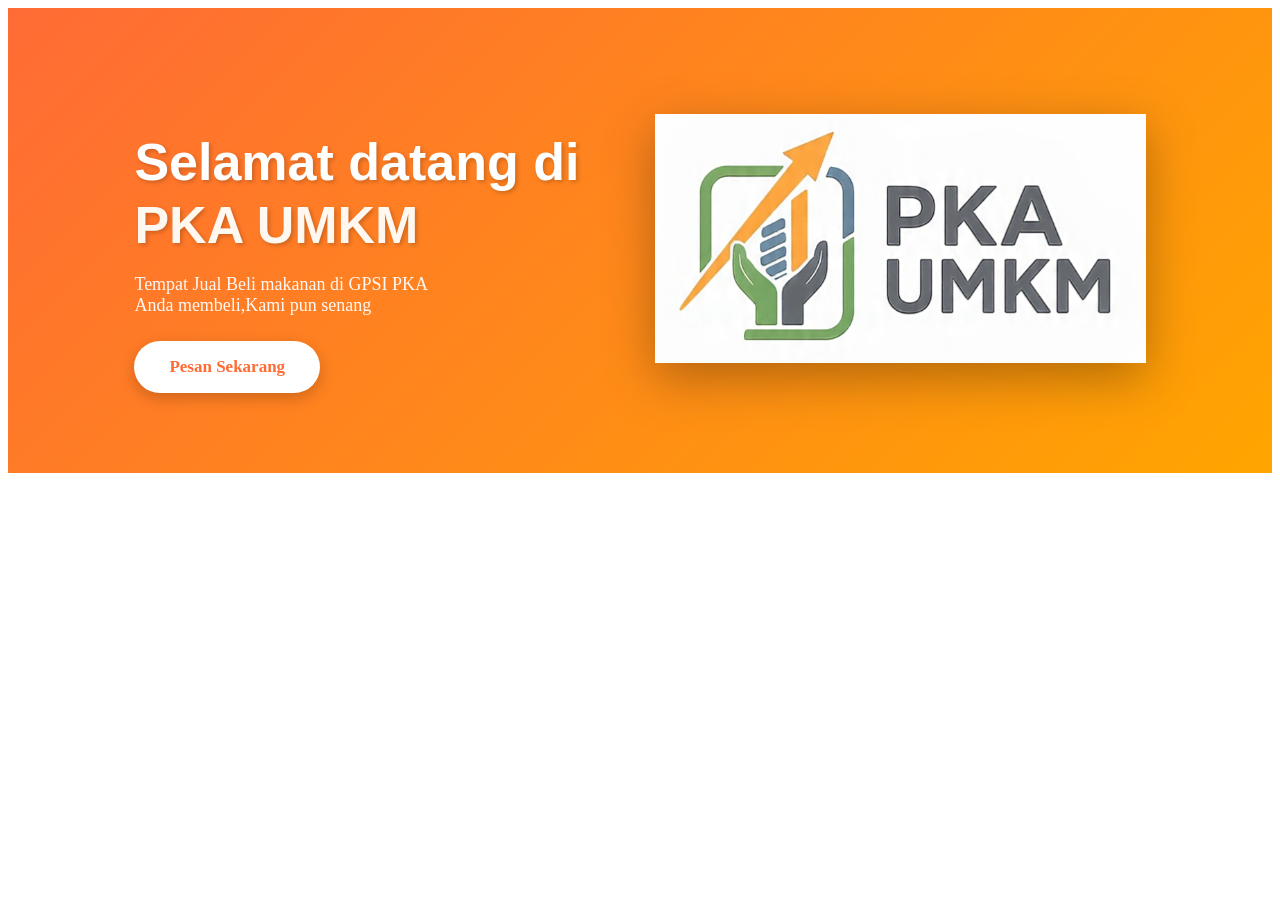
<file: index.html>
<!DOCTYPE html>
<html lang="en">
    <script>
  // Ganti password nya disini
  let passwordBenar = "sabda2026"; 

  let input = prompt("Masukkan Password untuk masuk ke link:");
  
  if (input !== passwordBenar) {
    alert("Password Salah! Akses ditolak.");
    // Biar gabisa masuk, kita kosongin halamannya
    document.body.innerHTML = "<h1 style='text-align:center; margin-top:100px;'>Akses Ditolak</h1>";
    // atau bisa alihkan: window.location.href = "https://google.com";
  }
</script>
<head>
    <meta charset="UTF-8">
    <meta name="viewport" content="width=device-width, initial-scale=1.0">
    <title>PKA UMKM</title>
    <style>
   .hero-banner {
    display: flex;
    align-items: center;
    justify-content: space-between;
    background: linear-gradient(135deg, #FF6B35 0%, #FFA500 100%); /* Full Orange */
    padding: 80px 10%; /* padding kiri kanan 10% biar ada napas */
    color: white;
    width: 100%; /* full layar */
    margin: 0; /* hapus margin auto */
    border-radius: 0; /* hapus lengkungan bawah */
    gap: 30px;
    box-sizing: border-box;
}

.hero-text {
    flex: 1;
}

.hero-text h1 {
    font-size: 52px;
    line-height: 1.2;
    margin-bottom: 15px;
    font-family: 'Poppins', sans-serif;
    text-shadow: 2px 2px 4px rgba(0,0,0,0.2); /* biar teks nongol */
}

.hero-text h1 span {
    color: #FFF8F0;
}

.hero-text p {
    font-size: 18px;
    margin-bottom: 25px;
    opacity: 0.95;
}

.btn-pesan {
    background: white;
    color: #FF6B35;
    padding: 16px 35px;
    border-radius: 50px;
    text-decoration: none;
    font-weight: bold;
    font-size: 17px;
    box-shadow: 0 5px 15px rgba(0,0,0,0.2);
    transition: 0.3s;
    display: inline-block;
}

.btn-pesan:hover {
    transform: scale(1.05);
    background: #FFF8F0;
}

.hero-image {
    flex: 1;
    text-align: center;
}

.hero-image img {
    width: 100%;
    max-width: 500px;
    filter: drop-shadow(0 15px 25px rgba(0,0,0,0.3));
}

/* RESPONSIF HP */
@media (max-width: 768px) {
    .hero-banner {
        flex-direction: column-reverse;
        text-align: center;
        padding: 50px 20px;
    }
    .hero-text h1 {
        font-size: 34px;
    }

}
    </style>
</head>
<header></header>
<section class="hero-banner">
    <div class="hero-text">
        <h1>Selamat datang di <br><span>PKA UMKM</span></h1>
        <p>Tempat Jual Beli makanan di GPSI PKA<br>Anda membeli,Kami pun senang</p>
        <a href="home.html" class="btn-pesan">Pesan Sekarang</a>
    </div>
    <div class="hero-image">
        <img src="logo.jpg" alt="Toples Kripik Singkong Sabda Cemilan">
    </div>
</section>
<body>
    
</body>
</html>
</file>
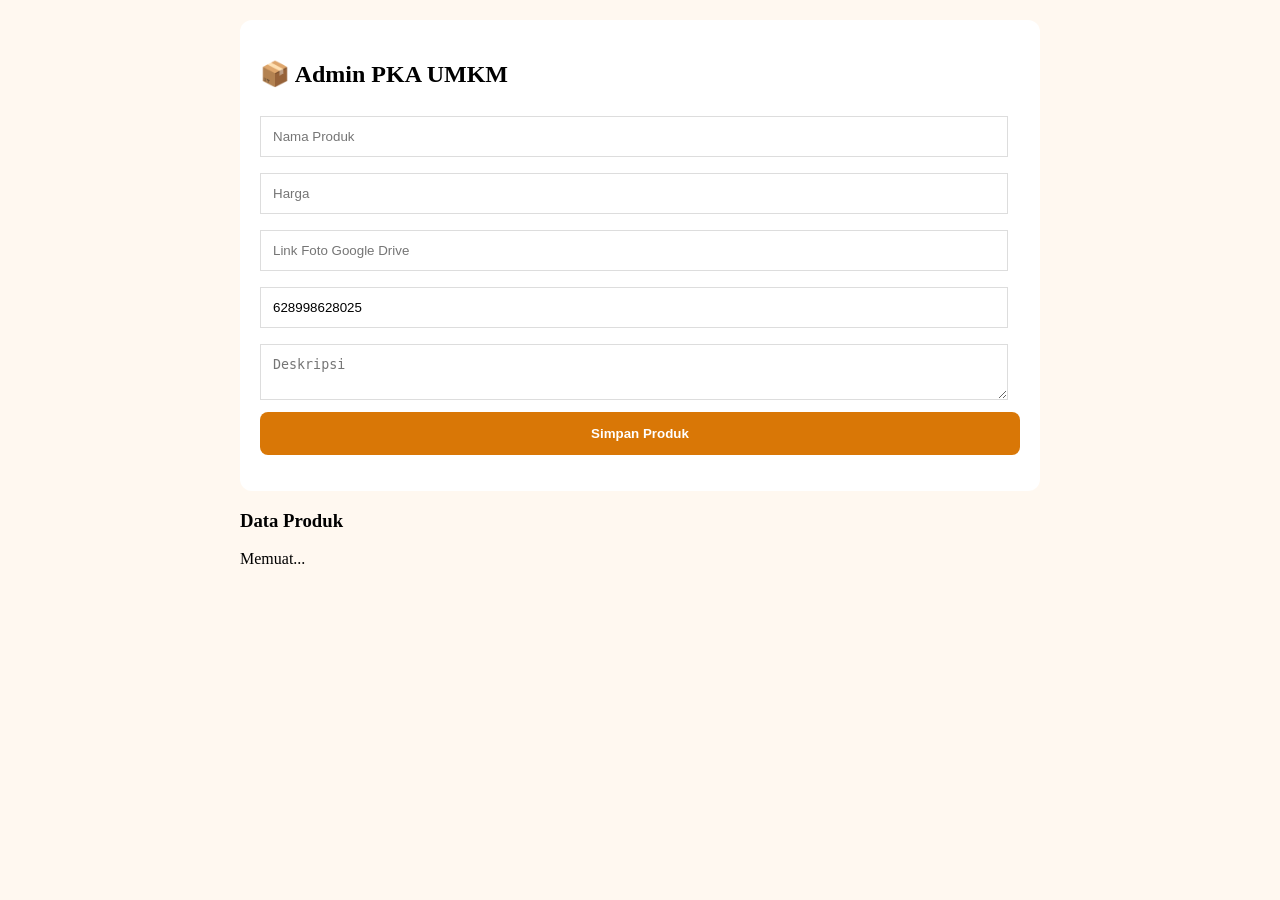
<file: admin.html>
<!DOCTYPE html>
<html lang="id">
<head><meta charset="UTF-8"><title>Admin PKA UMKM</title>
<style>body{font-family:Segoe UI;background:#fff8f0;padding:20px;max-width:800px;margin:auto}.card{background:white;padding:20px;border-radius:12px} input,textarea{width:95%;padding:12px;margin:8px 0;border:1px solid #ddd} button{background:#d97706;color:white;border:none;padding:14px;width:100%;border-radius:8px;font-weight:bold;cursor:pointer} table{width:100%;margin-top:20px} td,th{border:1px solid #ddd;padding:8px}</style>
</head>
<body>
<div class="card">
  <h2>📦 Admin PKA UMKM</h2>
  <form id="formProduk" method="POST">
    <input name="nama" placeholder="Nama Produk" required>
    <input name="harga" type="number" placeholder="Harga" required>
    <input name="foto" placeholder="Link Foto Google Drive" required>
    <input name="wa" value="628998628025">
    <textarea name="deskripsi" placeholder="Deskripsi"></textarea>
    <button type="submit">Simpan Produk</button>
  </form>
  <p id="status"></p>
</div>

<h3>Data Produk</h3>
<div id="tabel-produk">Memuat...</div>

<iframe name="hidden_iframe" style="display:none" onload="setTimeout(loadData,1000)"></iframe>

<script>
const SCRIPT_URL = "https://script.google.com/macros/s/AKfycbzmu_GRCGWjOCyDPMjZCP1VI41O9aON3etuiLSL9ITBs9hR-wQHeyExANrUlQ_pNzwP/exec"; // WAJIB GANTI
document.getElementById('formProduk').action = SCRIPT_URL;
document.getElementById('formProduk').target = "hidden_iframe";

document.getElementById('formProduk').onsubmit = function(){
  status.innerText = "Menyimpan...";
}

function loadData(){
  status.innerText = "✅ Berhasil disimpan!";
  formProduk.reset();
  const s = document.createElement('script');
  s.src = SCRIPT_URL + "?callback=renderTabel&t=" + new Date().getTime();
  document.body.appendChild(s);
}

function renderTabel(data){
  let html = "<table><tr><th>Foto</th><th>Nama</th><th>Harga</th><th>Aksi</th></tr>";
  data.forEach(p => {
    html += `<tr>
      <td><img src="${p.foto}" width="40"></td>
      <td>${p.nama}</td>
      <td>Rp ${Number(p.harga).toLocaleString('id-ID')}</td>
      <td><button style="background:red;color:white" onclick="hapus(${p.row})">Hapus</button></td>
    </tr>`;
  });
  html += "</table>";
  document.getElementById('tabel-produk').innerHTML = html;
}

function hapus(row){
  if(confirm("Yakin hapus?")){
    const s = document.createElement('script');
    s.src = SCRIPT_URL + "?hapus=" + row + "&callback=loadData";
    document.body.appendChild(s);
  }
}
loadData();
</script>
</body>
</html>
</file>
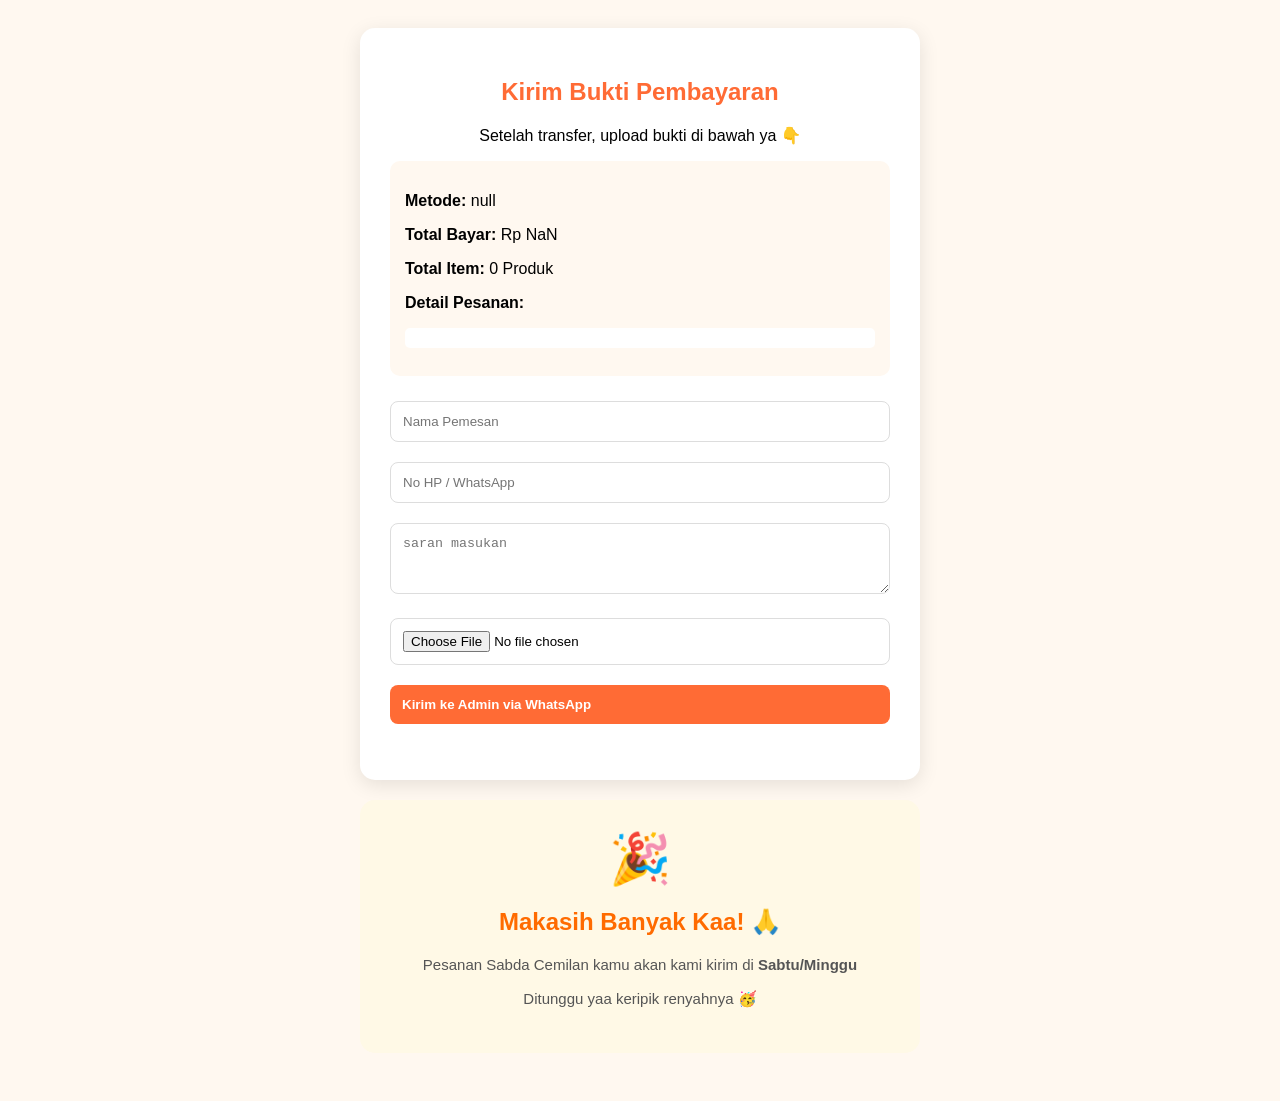
<file: bukti-pembayaran.html>
<!DOCTYPE html>
<html>
<head>
    <title>Bukti Bayar - Sabda Cemilan</title>
    <style>
        body { font-family: Poppins, sans-serif; background: #FFF8F0; padding: 20px; text-align: center; }
     .box { background: white; max-width: 500px; margin: auto; padding: 30px; border-radius: 15px; box-shadow: 0 5px 20px rgba(0,0,0,0.1); }
        h2 { color: #FF6B35; }
        input, button, textarea { width: 100%; padding: 12px; margin: 10px 0; border-radius: 8px; border: 1px solid #ddd; box-sizing: border-box; text-align: left; }
        button { background: #FF6B35; color: white; font-weight: bold; border: none; cursor: pointer; }
        button:hover { background: #e85a28; }
        #preview { max-width: 100%; margin-top: 10px; border-radius: 10px; display: none; }
     .info { background:#FFF8F0; padding:15px; border-radius:10px; margin-bottom:15px; text-align: left; }
     .info pre { background: white; padding: 10px; border-radius: 5px; font-size: 13px; white-space: pre-wrap; }
    </style>
</head>
<body>
    <div class="box">
        <h2>Kirim Bukti Pembayaran</h2>
        <p>Setelah transfer, upload bukti di bawah ya 👇</p>

        <div id="info-bayar" class="info"></div>

        <form id="buktiForm">
            <input type="text" id="nama" placeholder="Nama Pemesan" required>
            <input type="text" id="nohp" placeholder="No HP / WhatsApp" required>
            <textarea id="alamat" placeholder="saran masukan" rows="3" required></textarea>
            <input type="file" id="buktiBayar" accept="image/*" required>
            <img id="preview">
            <button type="submit">Kirim ke Admin via WhatsApp</button>
        </form>
        <p id="status"></p>
    </div>

<script>
const noAdmin = "628998628025"; // GANTI NO WA KAMU

// 1. Ambil data dari URL dan localStorage
const urlParams = new URLSearchParams(window.location.search);
const metode = urlParams.get('metode');
const total = urlParams.get('total');
const keranjang = JSON.parse(localStorage.getItem('pesananSabda')) || []; // AMBIL DARI SINI

// 2. Buat list pesanan + total qty
let listPesanan = '';
let totalQty = 0;
keranjang.forEach(item => {
    totalQty += item.jumlah;
    listPesanan += `- ${item.nama} x ${item.jumlah} = Rp ${(item.harga * item.jumlah).toLocaleString('id-ID')}\n`;
});

// 3. Tampilin di halaman
document.getElementById('info-bayar').innerHTML = `
    <p><b>Metode:</b> ${metode}</p>
    <p><b>Total Bayar:</b> Rp ${parseInt(total).toLocaleString('id-ID')}</p>
    <p><b>Total Item:</b> ${totalQty} Produk</p>
    <p><b>Detail Pesanan:</b></p>
    <pre>${listPesanan}</pre>
`;

// 4. Preview gambar
document.getElementById('buktiBayar').onchange = function(e){
    let reader = new FileReader();
    reader.onload = function(event){
        document.getElementById('preview').src = event.target.result;
        document.getElementById('preview').style.display = 'block';
    }
    reader.readAsDataURL(e.target.files[0]);
}

document.getElementById('buktiForm').onsubmit = async function(e) {
    e.preventDefault();
    document.getElementById('status').innerText = "Mengirim...";

    let nama = document.getElementById('nama').value;
    let nohp = document.getElementById('nohp').value;
    let alamat = document.getElementById('alamat').value;
    let file = document.getElementById('buktiBayar').files[0];

    // PESAN LENGKAP + LIST PESAN + JUMLAH
    let pesanWA = `🔔 *BUKTI BAYAR BARU* 🔔\n\n`;
    pesanWA += `*Data Pemesan*\n`;
    pesanWA += `Nama: ${nama}\n`;
    pesanWA += `No HP: ${nohp}\n`;
    pesanWA += `Alamat: ${alamat}\n\n`;
    pesanWA += `*Detail Pesanan*\n`;
    pesanWA += `Metode: ${metode}\n`;
    pesanWA += `Total Item: ${totalQty} Produk\n`;
    pesanWA += `Total Bayar: Rp ${parseInt(total).toLocaleString('id-ID')}\n\n`;
    pesanWA += `*Rincian:*\n${listPesanan}\n`;
    pesanWA += `Catatan: Pengiriman Sabtu/Minggu\n`;
    pesanWA += `Mohon segera diproses ya 🙏`;

    // KIRIM VIA FONNTE API - GAMBAR + PESAN
    let formData = new FormData();
    formData.append('target', noAdmin);
    formData.append('message', pesanWA);
    formData.append('file', file);

    try {
        let response = await fetch('https://api.fonnte.com/send', {
            method: 'POST',
            headers: { 'Authorization': 'ZqfkL2LdHfVoXa4K4cDN' }, // GANTI TOKEN KAMU
            body: formData
        });

        let result = await response.json();
        if(result.status) {
            document.getElementById('status').innerText = "✅ Bukti berhasil terkirim! Admin akan segera konfirmasi";
            localStorage.removeItem('pesananSabda'); // hapus data biar ga numpuk
            document.getElementById('buktiForm').reset();
            document.getElementById('preview').style.display = 'none';
        } else {
            document.getElementById('status').innerText = "❌ Gagal kirim: " + result.reason;
        }
    } catch(err) {
        document.getElementById('status').innerText = "❌ Error: " + err;
    }
}
</script>

<div style="text-align:center; padding:30px; background:#FFF9E6; border-radius:15px; margin:20px auto; max-width:500px;">
  <div style="font-size:50px;">🎉</div>
  <h2 style="color:#FF6B00;">Makasih Banyak Kaa! 🙏</h2>
  <p style="font-size:15px; color:#555;">
     Pesanan Sabda Cemilan kamu akan kami kirim di <b>Sabtu/Minggu</b> <br><br>
    Ditunggu yaa keripik renyahnya 🥳
  </p>
</div>
</body>
</html>
</file>
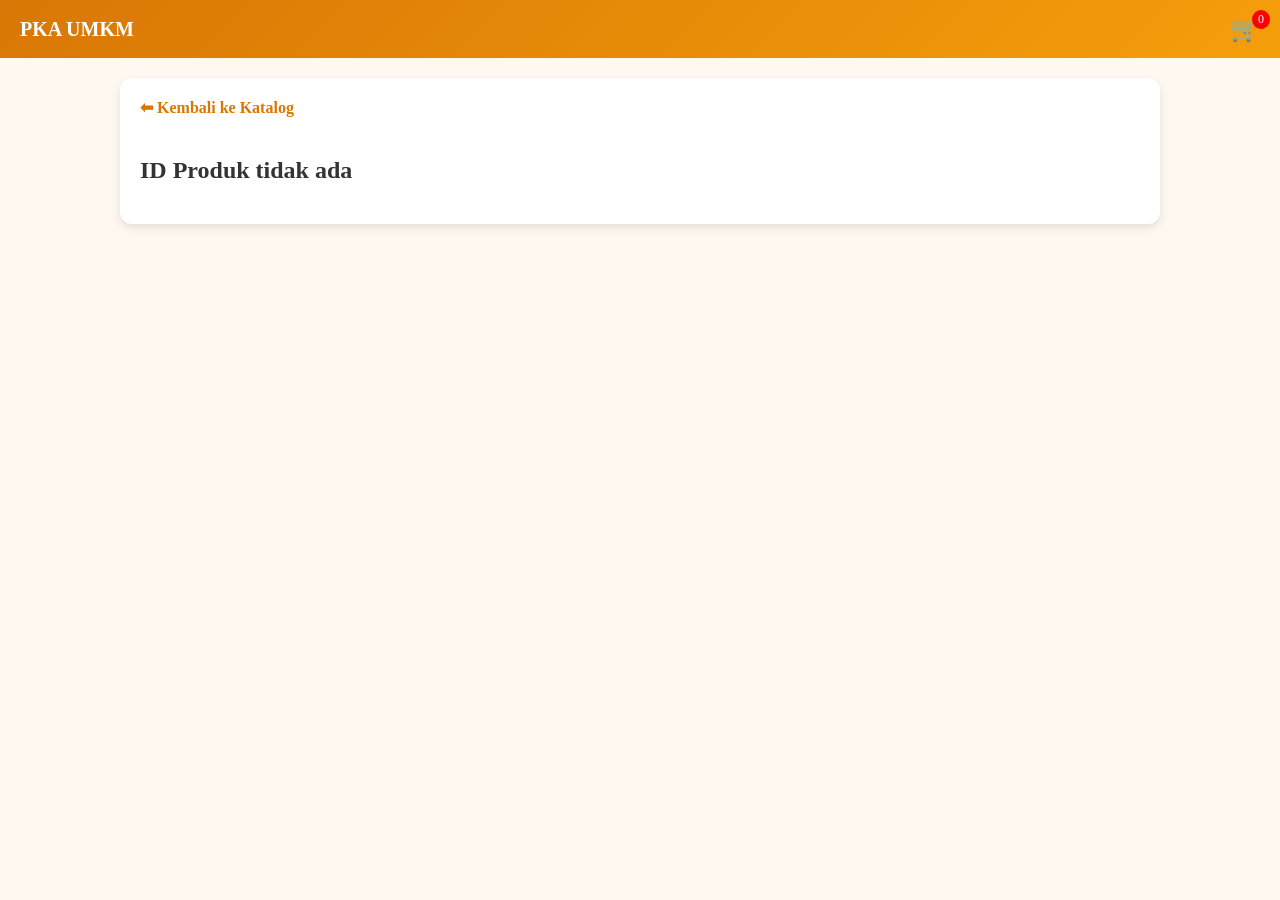
<file: detai-produk.html>
<!DOCTYPE html>
<html lang="id">
<head>
<meta charset="UTF-8">
<meta name="viewport" content="width=device-width, initial-scale=1.0">
<title>Detail Produk - PKA UMKM</title>
<style>
body{font-family:Segoe UI;background:#fff8f0;margin:0;padding:0;color:#333}
header{background:linear-gradient(135deg,#d97706,#f59e0b);color:white;padding:15px 20px;display:flex;justify-content:space-between;align-items:center}
header h1{margin:0;font-size:20px}
.keranjang-icon{position:relative;cursor:pointer;font-size:24px}
#jumlah-keranjang{background:red;border-radius:50%;padding:2px 6px;font-size:12px;position:absolute;top:-5px;right:-10px}
.container{max-width:1000px;margin:20px auto;padding:20px;background:white;border-radius:12px;box-shadow:0 4px 10px rgba(0,0,0,0.1)}
.btn-kembali{display:inline-block;margin-bottom:20px;color:#d97706;text-decoration:none;font-weight:bold}
.product-detail-grid{display:grid;grid-template-columns:1fr 1fr;gap:30px}
.product-image-gallery img{width:100%;border-radius:12px}
.product-title{font-size:28px;margin:0}
.current-price{font-size:24px;color:#d97706;font-weight:bold;margin:10px 0}
.btn-buy-now,.btn-wa-ask{display:block;width:100%;padding:14px;text-align:center;border:none;border-radius:8px;font-weight:bold;margin-top:10px;cursor:pointer;text-decoration:none}
.btn-buy-now{background:#d97706;color:white}
.btn-wa-ask{background:#25D366;color:white}
@media(max-width:768px){.product-detail-grid{grid-template-columns:1fr}}
.modal{display:none;position:fixed;z-index:1000;left:0;top:0;width:100%;height:100%;background:rgba(0,0,0,0.5)}
.modal-content{background:white;margin:10% auto;padding:20px;border-radius:12px;width:90%;max-width:500px}
.close{float:right;font-size:28px;cursor:pointer}
</style>
</head>
<body>
<header>
  <h1>PKA UMKM</h1>
  <div class="keranjang-icon" onclick="bukaKeranjang()">🛒 <span id="jumlah-keranjang">0</span></div>
</header>

<div class="container">
  <a href="home.html" class="btn-kembali">⬅ Kembali ke Katalog</a>
  <div id="detail-wrapper">Memuat detail produk...</div>
</div>

<div id="modal-keranjang" class="modal">
  <div class="modal-content">
    <span class="close" onclick="tutupKeranjang()">&times;</span>
    <h2 id="judul-modal">Keranjang</h2>
    <div id="isi-keranjang"></div>
    <h3 id="total-harga"></h3>
    <button id="btn-aksi"></button>
  </div>
</div>

<script src="script1.js"></script>
<script>
const SCRIPT_URL = "https://script.google.com/macros/s/AKfycbzmu_GRCGWjOCyDPMjZCP1VI41O9aON3etuiLSL9ITBs9hR-wQHeyExANrUlQ_pNzwP/exec";
let produkAktif = null;

function loadDetail(){
  const id = new URLSearchParams(window.location.search).get('id');
  if(!id) { document.getElementById('detail-wrapper').innerHTML="<h2>ID Produk tidak ada</h2>"; return; }
  const s = document.createElement('script');
  s.src = SCRIPT_URL + "?callback=renderDetail";
  document.body.appendChild(s);
}

function renderDetail(data){
  const id = new URLSearchParams(window.location.search).get('id');
  produkAktif = data.find(p => p.id == id);
  if(!produkAktif){ document.getElementById('detail-wrapper').innerHTML="<h2>Produk tidak ditemukan</h2>"; return; }

  document.title = produkAktif.nama + " - PKA UMKM";
  document.getElementById('detail-wrapper').innerHTML = `
  <div class="product-detail-grid">
    <div class="product-image-gallery">
      <img src="${produkAktif.foto}" onerror="this.src='https://via.placeholder.com/400'">
    </div>
    <div class="product-info">
      <h1 class="product-title">${produkAktif.nama}</h1>
      <div class="current-price">Rp ${Number(produkAktif.harga).toLocaleString('id-ID')}</div>
      <p style="line-height:1.7;margin:20px 0">${produkAktif.deskripsi}</p>
      <button class="btn-buy-now" onclick="tambahKeKeranjang(${produkAktif.id}, '${produkAktif.nama}', ${produkAktif.harga})">🛒 Tambah Keranjang</button>
      <a href="https://wa.me/${produkAktif.wa}?text=Halo%20saya%20mau%20tanya%20produk%20${produkAktif.nama}" target="_blank" class="btn-wa-ask">💬 Tanya via WhatsApp</a>
    </div>
  </div>`;
  updateKeranjangIcon();
}
loadDetail();
</script>
</body>
</html>
</file>
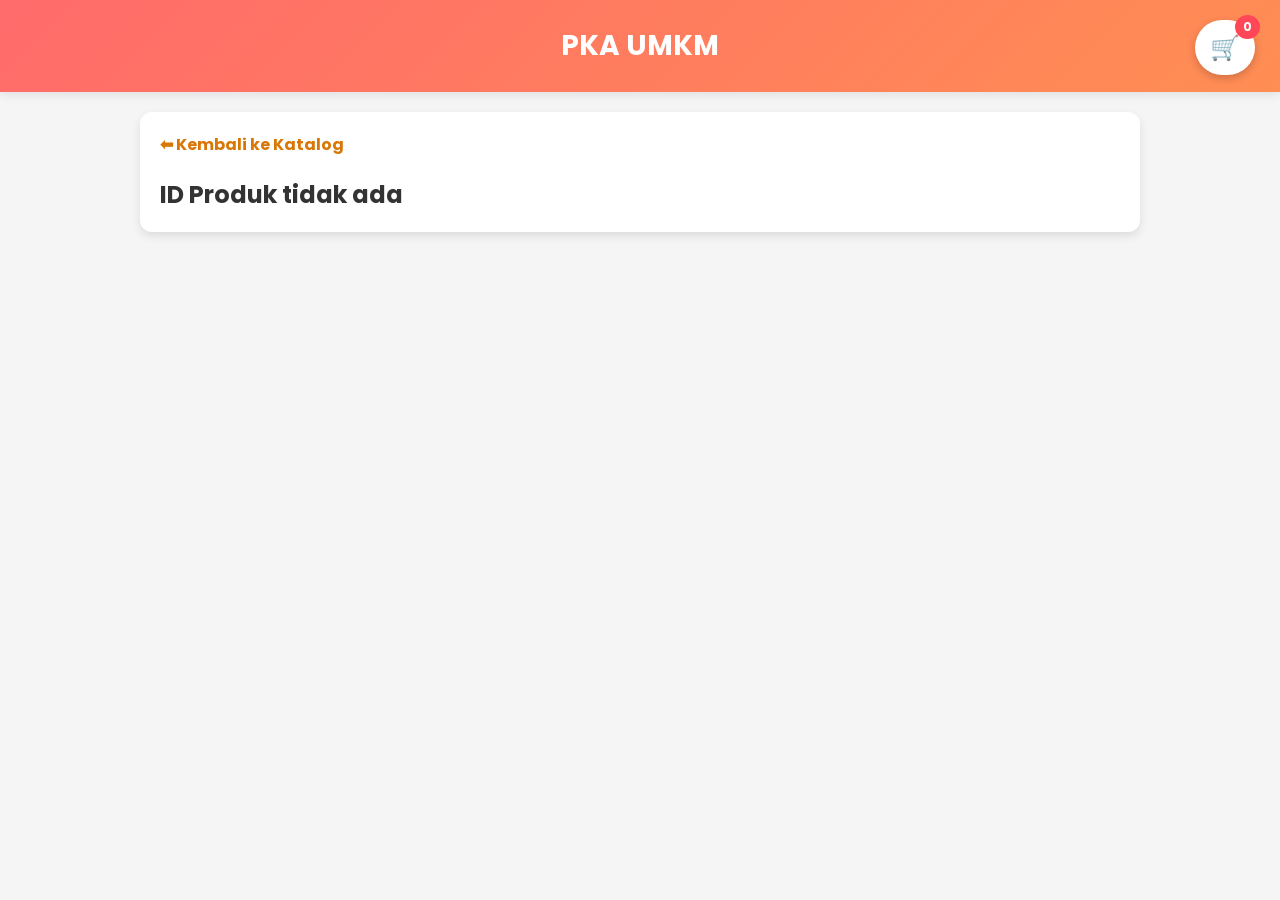
<file: detail-produk.html>
<!DOCTYPE html>
<html lang="id">
<head>
<meta charset="UTF-8">
<meta name="viewport" content="width=device-width, initial-scale=1.0">
<title>Detail Produk - PKA UMKM</title>
<link rel="stylesheet" href="style.css">
<style>
.container{max-width:1000px;margin:20px auto;padding:20px;background:white;border-radius:12px;box-shadow:0 4px 10px rgba(0,0,0,0.1)}
.btn-kembali{display:inline-block;margin-bottom:20px;color:#d97706;text-decoration:none;font-weight:bold}
.product-detail-grid{display:grid;grid-template-columns:1fr 1fr;gap:30px}
.product-image-gallery img{width:100%;border-radius:12px}
.product-title{font-size:28px;margin:0}
.current-price{font-size:24px;color:#ff6b6b;font-weight:bold;margin:10px 0}
@media(max-width:768px){.product-detail-grid{grid-template-columns:1fr}}
</style>
</head>
<body>
<header>
  <h1>PKA UMKM</h1>
  <div class="keranjang-icon" onclick="bukaKeranjang()">🛒 <span id="jumlah-keranjang">0</span></div>
</header>

<div class="container">
  <a href="home.html" class="btn-kembali">⬅ Kembali ke Katalog</a>
  <div id="detail-wrapper">Memuat detail produk...</div>
</div>

<div id="modal-keranjang" class="modal">
  <div class="modal-content">
    <span class="close" onclick="tutupKeranjang()">&times;</span>
    <h2 id="judul-modal">Keranjang</h2>
    <div id="isi-keranjang"></div>
    <h3 id="total-harga"></h3>
    <button id="btn-aksi"></button>
  </div>
</div>

<script>
const SCRIPT_URL = "https://script.google.com/macros/s/AKfycbzmu_GRCGWjOCyDPMjZCP1VI41O9aON3etuiLSL9ITBs9hR-wQHeyExANrUlQ_pNzwP/exec";
let keranjang = JSON.parse(localStorage.getItem('keranjangPKA')) || [];
let produkAktif = null;
let produkSementara = null;

// KODE KERANJANG SAMA PERSIS KAYAK DI HOME
function tambahKeKeranjang(id, nama, harga) {
    produkSementara = { id, nama, harga, jumlah: 1 };
    bukaModalProduk();
}
function bukaModalProduk() {
    document.getElementById('judul-modal').innerText = produkSementara.nama;
    document.getElementById('isi-keranjang').innerHTML = `<div class="item-keranjang"><div><b>${produkSementara.nama}</b><br>Rp ${produkSementara.harga.toLocaleString('id-ID')}</div><div><button class="qty-btn" onclick="kurangQtySementara()">-</button><span style="padding: 0 10px; font-weight: bold;">${produkSementara.jumlah}</span><button class="qty-btn" onclick="tambahQtySementara()">+</button></div></div>`;
    document.getElementById('total-harga').style.display = 'none';
    document.getElementById('btn-aksi').style.display = 'block';
    document.getElementById('btn-aksi').innerText = 'Tambah ke Keranjang';
    document.getElementById('btn-aksi').onclick = konfirmasiTambah;
    document.getElementById('modal-keranjang').style.display = 'flex';
}
function tambahQtySementara() { produkSementara.jumlah += 1; bukaModalProduk(); }
function kurangQtySementara() { if (produkSementara.jumlah > 1) { produkSementara.jumlah -= 1; bukaModalProduk(); } }
function konfirmasiTambah() { let item = keranjang.find(p => p.id === produkSementara.id); if (item) { item.jumlah += produkSementara.jumlah; } else { keranjang.push(produkSementara); } simpanKeranjang(); produkSementara = null; tutupKeranjang(); alert('✅ Produk ditambahkan ke keranjang!'); }
function simpanKeranjang(){ localStorage.setItem('keranjangPKA', JSON.stringify(keranjang)); updateKeranjangIcon(); }
function updateKeranjangIcon(){ document.getElementById('jumlah-keranjang').innerText = keranjang.reduce((a,b)=>a+b.jumlah,0); }
function bukaKeranjang() { if (keranjang.length === 0) { alert('Keranjang masih kosong!'); return; } document.getElementById('judul-modal').innerText = 'Keranjang Belanja'; document.getElementById('total-harga').style.display = 'block'; updateKeranjang(); document.getElementById('isi-keranjang').innerHTML += `<h3 style="margin-top:20px; text-align:center;">Pilih Metode Pembayaran</h3><div class="metode-bayar"><button onclick="bayar('DANA')">💙 Bayar DANA</button><button onclick="bayar('GOPAY')">💚 Bayar GoPay</button><button onclick="bayar('MANDIRI')">💛 Bayar Mandiri</button></div>`; document.getElementById('btn-aksi').style.display = 'none'; document.getElementById('modal-keranjang').style.display = 'flex'; }
function updateKeranjang() { let isi = document.getElementById('isi-keranjang'); let total = 0; isi.innerHTML = ''; keranjang.forEach((item, index) => { total += item.harga * item.jumlah; isi.innerHTML += `<div class="item-keranjang"><div><b>${item.nama}</b><br>Rp ${item.harga.toLocaleString('id-ID')} x ${item.jumlah}</div><div><button class="qty-btn" onclick="kurangQty(${index})">-</button><button class="qty-btn" onclick="tambahQty(${index})">+</button><button class="qty-btn hapus" onclick="hapusItem(${index})">Hapus</button></div></div>`; }); document.getElementById('total-harga').innerText = `Total: Rp ${total.toLocaleString('id-ID')}`; }
function tambahQty(i){keranjang[i].jumlah++; simpanKeranjang(); bukaKeranjang();}
function kurangQty(i){keranjang[i].jumlah>1?keranjang[i].jumlah--:keranjang.splice(i,1); simpanKeranjang(); bukaKeranjang();}
function hapusItem(i){keranjang.splice(i,1); simpanKeranjang(); bukaKeranjang();}
function tutupKeranjang(){document.getElementById('modal-keranjang').style.display='none';}
function bayar(metode) { let total = keranjang.reduce((sum, item) => sum + item.harga * item.jumlah, 0); let infoPembayaran = ""; if(metode === 'DANA'){ infoPembayaran = `Transfer ke DANA: 08998628025<br><img src="dana.jpg" style="width:200px; margin:auto; display:block;">`; } if(metode === 'GOPAY'){ infoPembayaran = `Transfer ke GoPay: 08998628025<br><img src="gopay.jpg" style="width:200px; margin:auto; display:block;">`; } if(metode === 'MANDIRI'){ infoPembayaran = `Transfer ke Mandiri: 1270011397252 a/n Sabda Gusti Nang Wardoyo`; } document.getElementById('judul-modal').innerText = `Bayar via ${metode}`; document.getElementById('isi-keranjang').innerHTML = `<div style="text-align:center;"><h2 style="color:#ff6b6b;">Rp ${total.toLocaleString('id-ID')}</h2><p>${infoPembayaran}</p></div>`; localStorage.setItem('pesananSabda', JSON.stringify(keranjang)); document.getElementById('btn-aksi').style.display = 'block'; document.getElementById('btn-aksi').innerText = 'Upload Bukti Pembayaran'; document.getElementById('btn-aksi').onclick = () => { window.location.href = `bukti-pembayaran.html?metode=${metode}&total=${total}`; }; document.getElementById('total-harga').style.display = 'none'; }
window.onclick = function(event) { let modal = document.getElementById('modal-keranjang'); if (event.target == modal) { modal.style.display = 'none'; } }

// LOAD DETAIL
function loadDetail(){
  const id = new URLSearchParams(window.location.search).get('id');
  if(!id) { document.getElementById('detail-wrapper').innerHTML="<h2>ID Produk tidak ada</h2>"; return; }
  const s = document.createElement('script');
  s.src = SCRIPT_URL + "?callback=renderDetail";
  document.body.appendChild(s);
}

function renderDetail(data){
  const id = new URLSearchParams(window.location.search).get('id');
  produkAktif = data.find(p => p.id == id);
  if(!produkAktif){ document.getElementById('detail-wrapper').innerHTML="<h2>Produk tidak ditemukan</h2>"; return; }

  document.title = produkAktif.nama + " - PKA UMKM";
  document.getElementById('detail-wrapper').innerHTML = `
  <div class="product-detail-grid">
    <div class="product-image-gallery"><img src="${produkAktif.foto}" onerror="this.src='https://via.placeholder.com/400'"></div>
    <div class="product-info">
      <h1 class="product-title">${produkAktif.nama}</h1>
      <div class="current-price">Rp ${Number(produkAktif.harga).toLocaleString('id-ID')}</div>
      <p style="line-height:1.7;margin:20px 0">${produkAktif.deskripsi}</p>
      <button class="btn-checkout" onclick="tambahKeKeranjang(${produkAktif.id}, '${produkAktif.nama}', ${produkAktif.harga})">🛒 Tambah Keranjang</button>
    </div>
  </div>`;
  updateKeranjangIcon();
}
loadDetail();
</script>
</body>
</html>
</file>
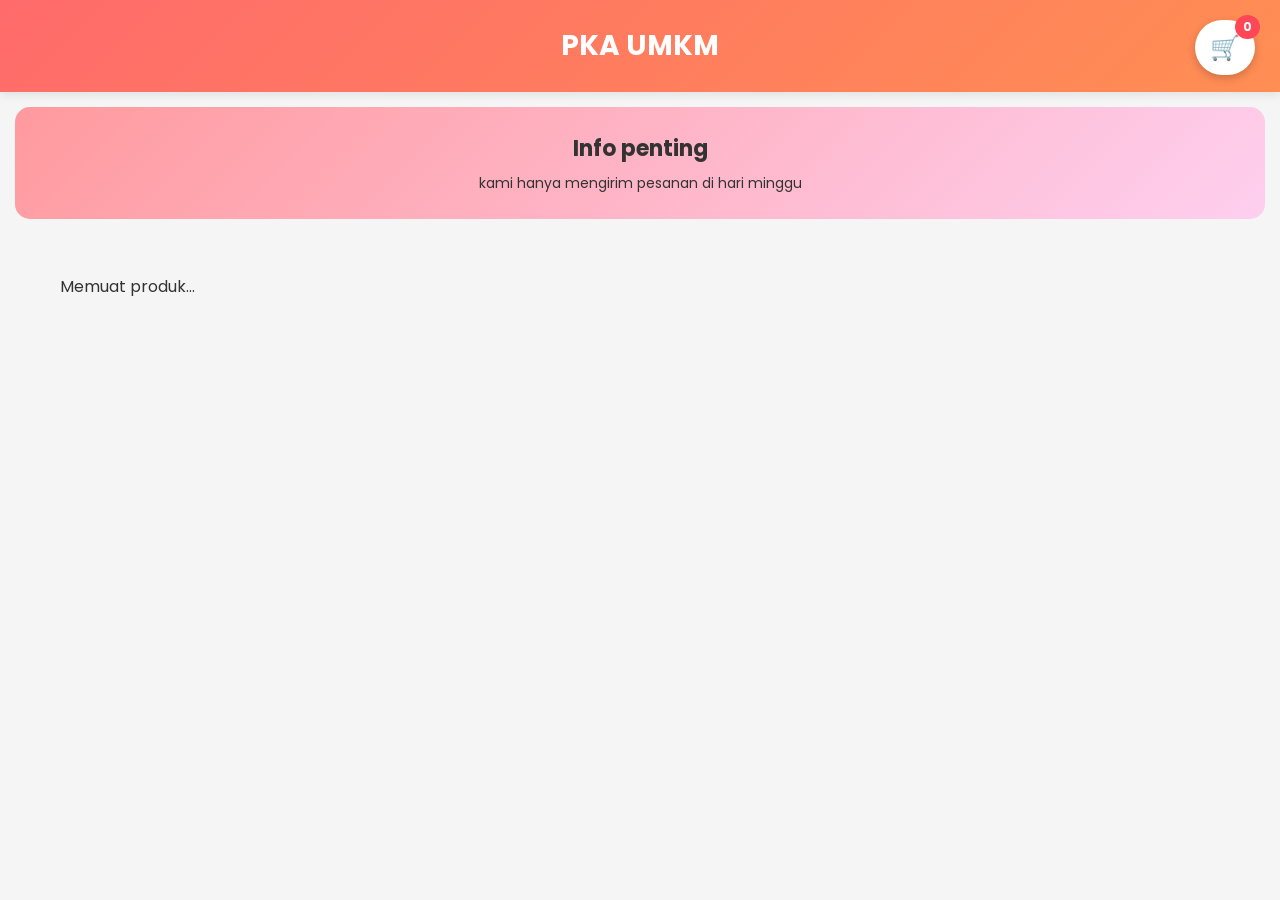
<file: home.html>
<!DOCTYPE html>
<html lang="id">
<head>
<meta charset="UTF-8">
<meta name="viewport" content="width=device-width, initial-scale=1.0">
<title>PKA UMKM</title>
<link rel="stylesheet" href="style.css">
</head>
<body>
<header>
    <h1>PKA UMKM</h1>
    <div class="keranjang-icon" onclick="bukaKeranjang()">🛒 <span id="jumlah-keranjang">0</span></div>
</header>

<section class="banner-salam">
    <h2>Info penting</h2>
    <p>kami hanya mengirim pesanan di hari minggu</p>
</section>

<main class="produk-container" id="produk-container">
    Memuat produk...
</main>

<!-- MODAL KERANJANG + PILIH JUMLAH -->
<div id="modal-keranjang" class="modal">
    <div class="modal-content">
        <span class="close" onclick="tutupKeranjang()">&times;</span>
        <h2 id="judul-modal">Keranjang Belanja</h2>
        <div id="isi-keranjang"></div>
        <h3 id="total-harga">Total: Rp 0</h3>
        <button id="btn-aksi"></button>
    </div>
</div>

<script>
const SCRIPT_URL = "https://script.google.com/macros/s/AKfycbzmu_GRCGWjOCyDPMjZCP1VI41O9aON3etuiLSL9ITBs9hR-wQHeyExANrUlQ_pNzwP/exec";
let daftarProduk = [];
let keranjang = JSON.parse(localStorage.getItem('keranjangPKA')) || [];
let produkSementara = null;

// LOAD PRODUK
function loadProduk(){
  const s = document.createElement('script');
  s.src = SCRIPT_URL + "?callback=renderProduk&t=" + new Date().getTime();
  document.body.appendChild(s);
}

function renderProduk(data){
  daftarProduk = data;
  const wrap = document.getElementById('produk-container');
  if(data.length === 0){ wrap.innerHTML = "Belum ada produk. Tambah di admin.html"; return; }

  wrap.innerHTML = data.map(p => `
    <div class="produk-card">
        <img src="${p.foto}" alt="${p.nama}" onclick="location.href='detail-produk.html?id=${p.id}'" style="cursor:pointer;">
        <h3 onclick="location.href='detail-produk.html?id=${p.id}'" style="cursor:pointer;">${p.nama}</h3>
        <p class="harga">Rp ${Number(p.harga).toLocaleString('id-ID')}</p>
        <div class="btn-card-group" style="display:flex; gap:8px;">
            <a href="detail-produk.html?id=${p.id}" style="flex:1; background:#f0f0f0; color:#333; text-decoration:none; padding:10px; border-radius:10px; font-weight:600; font-size:14px; text-align:center;">Detail</a>
            <button onclick="tambahKeKeranjang(${p.id}, '${p.nama}', ${p.harga})" style="flex:1;">Tambahkan keranjang</button>
        </div>
    </div>
  `).join('');
  updateKeranjangIcon();
}

// ===== SISTEM KERANJANG BARU SAMA KAYAK DETAIL =====
function tambahKeKeranjang(id, nama, harga) {
    produkSementara = { id, nama, harga, jumlah: 1 };
    bukaModalProduk();
}

function bukaModalProduk() {
    document.getElementById('judul-modal').innerText = produkSementara.nama;
    document.getElementById('isi-keranjang').innerHTML = `
        <div class="item-keranjang">
            <div><b>${produkSementara.nama}</b><br>Rp ${produkSementara.harga.toLocaleString('id-ID')}</div>
            <div>
                <button class="qty-btn" onclick="kurangQtySementara()">-</button>
                <span style="padding: 0 10px; font-weight: bold;">${produkSementara.jumlah}</span>
                <button class="qty-btn" onclick="tambahQtySementara()">+</button>
            </div>
        </div>
    `;
    document.getElementById('total-harga').style.display = 'none';
    document.getElementById('btn-aksi').style.display = 'block';
    document.getElementById('btn-aksi').innerText = 'Tambah ke Keranjang';
    document.getElementById('btn-aksi').onclick = konfirmasiTambah;
    document.getElementById('modal-keranjang').style.display = 'flex';
}

function tambahQtySementara() { produkSementara.jumlah += 1; bukaModalProduk(); }
function kurangQtySementara() { if (produkSementara.jumlah > 1) { produkSementara.jumlah -= 1; bukaModalProduk(); } }

function konfirmasiTambah() {
    let item = keranjang.find(p => p.id === produkSementara.id);
    if (item) { item.jumlah += produkSementara.jumlah; }
    else { keranjang.push(produkSementara); }
    simpanKeranjang();
    produkSementara = null;
    tutupKeranjang();
    alert('✅ Produk ditambahkan ke keranjang!');
}

function simpanKeranjang(){ localStorage.setItem('keranjangPKA', JSON.stringify(keranjang)); updateKeranjangIcon(); }
function updateKeranjangIcon(){ document.getElementById('jumlah-keranjang').innerText = keranjang.reduce((a,b)=>a+b.jumlah,0); }

function bukaKeranjang() {
    if (keranjang.length === 0) { alert('Keranjang masih kosong!'); return; }
    document.getElementById('judul-modal').innerText = 'Keranjang Belanja';
    document.getElementById('total-harga').style.display = 'block';
    updateKeranjang();
    document.getElementById('isi-keranjang').innerHTML += `
        <h3 style="margin-top:20px; text-align:center;">Pilih Metode Pembayaran</h3>
        <div class="metode-bayar">
            <button onclick="bayar('DANA')">💙 Bayar DANA</button>
            <button onclick="bayar('GOPAY')">💚 Bayar GoPay</button>
            <button onclick="bayar('MANDIRI')">💛 Bayar Mandiri</button>
        </div>
    `;
    document.getElementById('btn-aksi').style.display = 'none';
    document.getElementById('modal-keranjang').style.display = 'flex';
}

function updateKeranjang() {
    let isi = document.getElementById('isi-keranjang');
    let total = 0;
    isi.innerHTML = '';
    keranjang.forEach((item, index) => {
        total += item.harga * item.jumlah;
       isi.innerHTML += `
        <div class="item-keranjang">
            <div><b>${item.nama}</b><br>Rp ${item.harga.toLocaleString('id-ID')} x ${item.jumlah}</div>
            <div>
                <button class="qty-btn" onclick="kurangQty(${index})">-</button>
                <button class="qty-btn" onclick="tambahQty(${index})">+</button>
                <button class="qty-btn hapus" onclick="hapusItem(${index})">Hapus</button>
            </div>
        </div>`;
    });
    document.getElementById('total-harga').innerText = `Total: Rp ${total.toLocaleString('id-ID')}`;
}

function tambahQty(i){keranjang[i].jumlah++; simpanKeranjang(); bukaKeranjang();}
function kurangQty(i){keranjang[i].jumlah>1?keranjang[i].jumlah--:keranjang.splice(i,1); simpanKeranjang(); bukaKeranjang();}
function hapusItem(i){keranjang.splice(i,1); simpanKeranjang(); bukaKeranjang();}
function tutupKeranjang(){ document.getElementById('modal-keranjang').style.display = 'none'; }

function bayar(metode) {
    let total = keranjang.reduce((sum, item) => sum + item.harga * item.jumlah, 0);
    let infoPembayaran = "";
    if(metode === 'DANA'){ infoPembayaran = `Transfer ke DANA: 08998628025<br><img src="dana.jpg" style="width:200px; margin:auto; display:block;">`; }
    if(metode === 'GOPAY'){ infoPembayaran = `Transfer ke GoPay: 08998628025<br><img src="gopay.jpg" style="width:200px; margin:auto; display:block;">`; }
    if(metode === 'MANDIRI'){ infoPembayaran = `Transfer ke Mandiri: 1270011397252 a/n Sabda Gusti Nang Wardoyo`; }

    document.getElementById('judul-modal').innerText = `Bayar via ${metode}`;
    document.getElementById('isi-keranjang').innerHTML = `<div style="text-align:center;"><h2 style="color:#ff6b6b;">Rp ${total.toLocaleString('id-ID')}</h2><p>${infoPembayaran}</p></div>`;
    localStorage.setItem('pesananSabda', JSON.stringify(keranjang));
    document.getElementById('btn-aksi').style.display = 'block';
    document.getElementById('btn-aksi').innerText = 'Upload Bukti Pembayaran';
    document.getElementById('btn-aksi').onclick = () => { window.location.href = `bukti-pembayaran.html?metode=${metode}&total=${total}`; };
    document.getElementById('total-harga').style.display = 'none';
}

window.onclick = function(event) {
    let modal = document.getElementById('modal-keranjang');
    if (event.target == modal) { modal.style.display = 'none'; }
}

loadProduk();
</script>
</body>
</html>
</file>
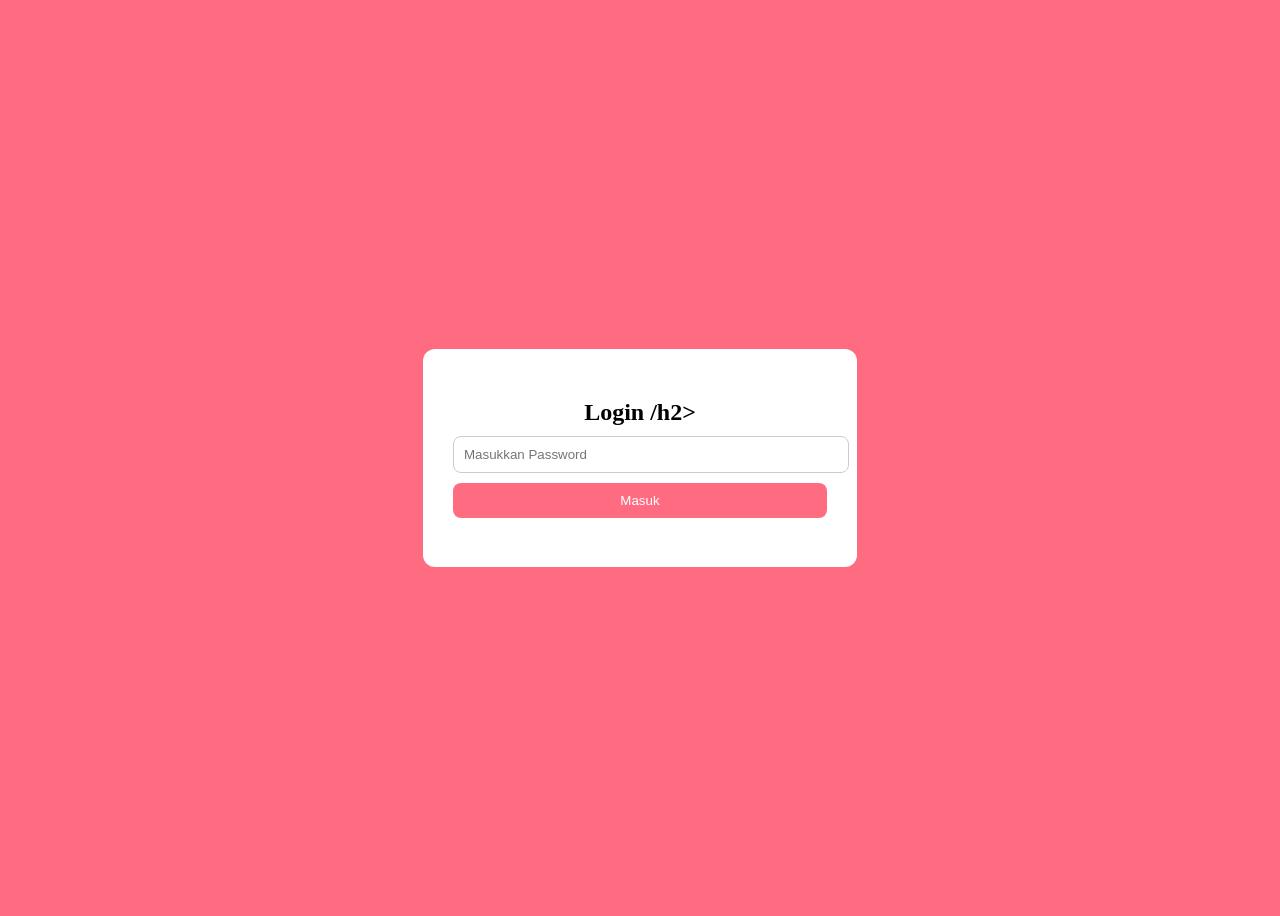
<file: login.html>
<!DOCTYPE html>
<html>
<head>
  <title>Login </title>
  <style>
    body {display: flex; justify-content: center; align-items: center; height: 100vh; background: #ff6b81;}
   .box {background: white; padding: 30px; border-radius: 12px; text-align: center;}
    input, button {padding: 10px; width: 100%; margin-top: 10px; border-radius: 8px; border: 1px solid #ccc;}
    button {background: #ff6b81; color: white; border: none; cursor: pointer;}
  </style>
</head>
<body>
 <div class="box">
   <h2>Login /h2>
   <input type="password" id="pass" placeholder="Masukkan Password">
   <button onclick="cekPassword()">Masuk</button>
 </div>

<script>
function cekPassword() {
  let passwordBenar = "sabda2026";
  let input = document.getElementById("pass").value;
  
  if (input === passwordBenar) {
    // Kalau benar, masuk ke halaman utama
    window.location.href = "home.html"; 
  } else {
    alert("Password Salah!");
  }
}
</script>
</body>
</html>
</file>
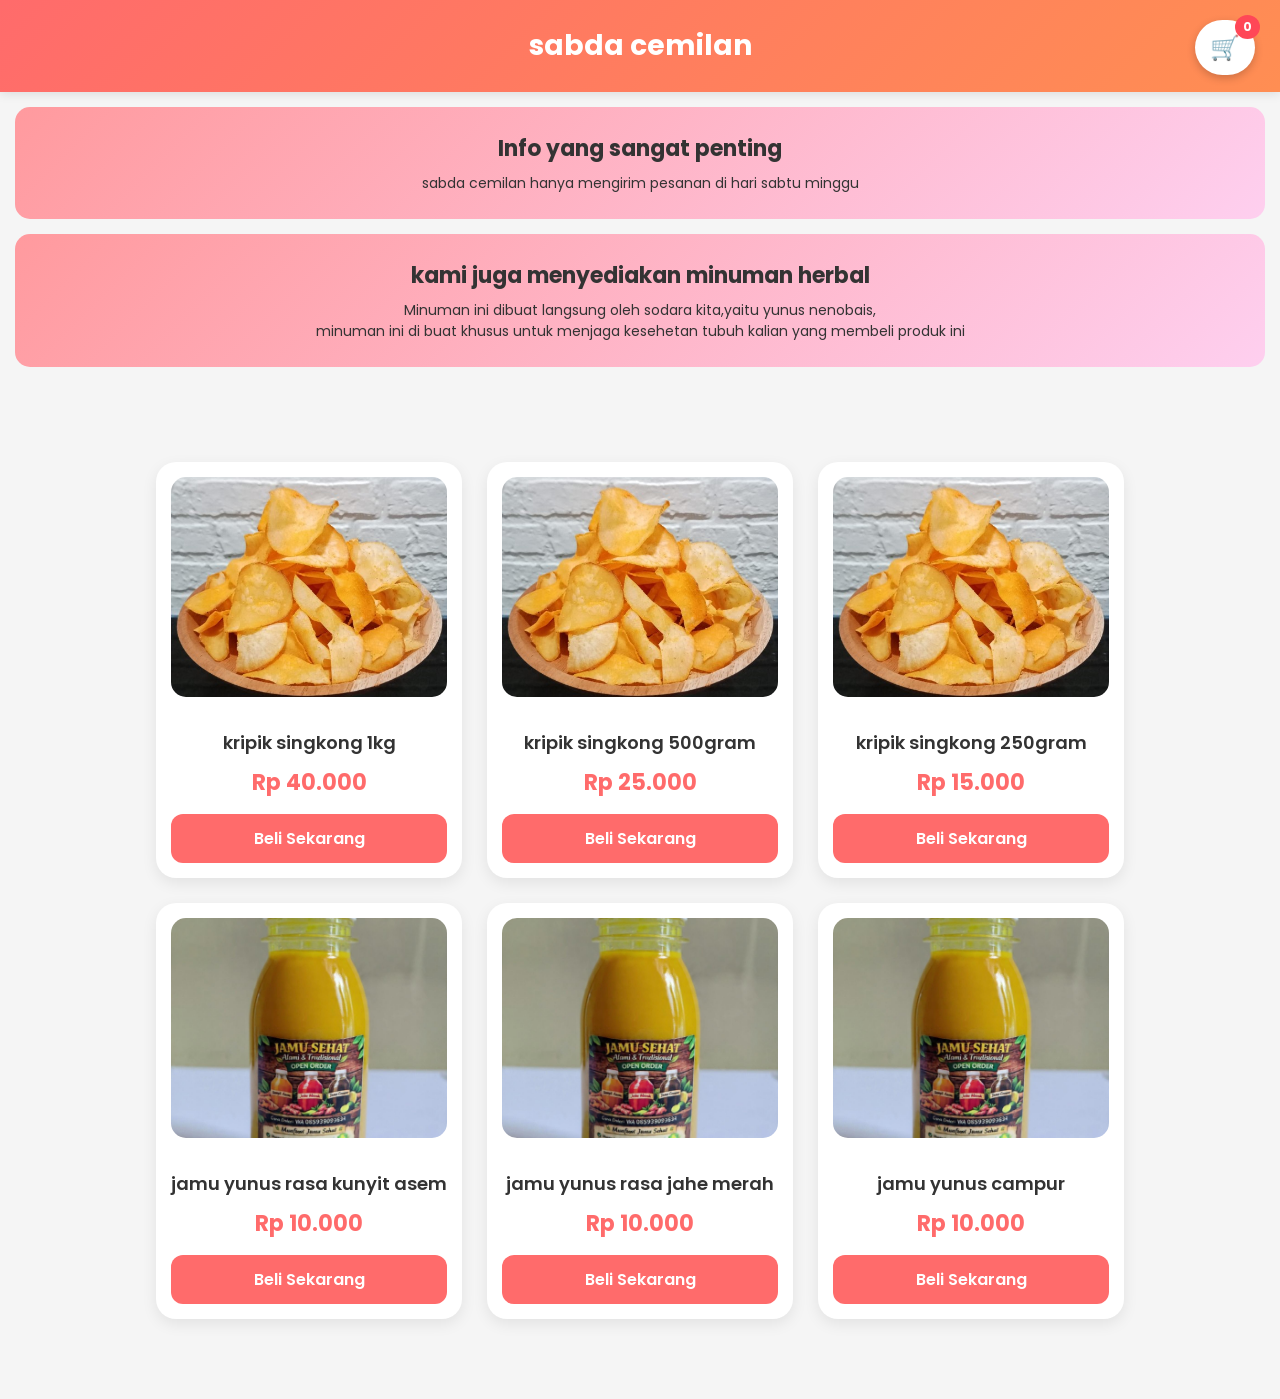
<file: simpan.html>
<!DOCTYPE html>
<html lang="id">
<head>
    <meta charset="UTF-8">
    <meta name="viewport" content="width=device-width, initial-scale=1.0">
    <title>sabda cemilan</title>
    <link rel="stylesheet" href="style.css">
</head>
<header>
    <h1>sabda cemilan</h1>
    <div class="keranjang-icon" onclick="bukaKeranjang()">🛒 <span id="jumlah-keranjang">0</span></div>
</header>


<!-- TAMBAHKAN INI -->
<!-- <section class="banner-salam">
    <h2>Selamat Datang di Sabda cemilan</h2>
    <p>Kripik Singkong Renyah, Gurih, dan Halal. Pesan sekarang yuk!</p>
</section> -->
<section class="banner-salam">
    <h2>Info yang sangat penting</h2>
    <p>sabda cemilan hanya mengirim pesanan di hari sabtu minggu</p>
</section>
<section class="banner-salam">
    <h2>kami juga menyediakan minuman herbal</h2>
    <p>Minuman ini dibuat langsung oleh sodara kita,yaitu yunus nenobais,</p>
    <p>minuman ini di buat khusus untuk menjaga kesehetan tubuh kalian yang membeli produk ini</p>
</section>
<main class="produk-container">
<body>
    <!-- <header>
        <h1>sabda kue</h1>
        <div class="keranjang-icon" onclick="bukaKeranjang()">🛒 <span id="jumlah-keranjang">0</span></div>
    </header> -->

    <main class="produk-container">
        <div class="produk-card">
            <img src="kripiksingkong.jpg" alt="kripik singkong 1kg">
            <h3>kripik singkong 1kg</h3>
            <p class="harga">Rp 40.000</p>
            <button onclick="tambahKeKeranjang(1, 'kripik singkong 1kg', 40000)">Beli Sekarang</button>
        </div>
        <div class="produk-card">
            <img src="kripiksingkong.jpg" alt="kripik singkong 500gram">
            <h3>kripik singkong 500gram</h3>
            <p class="harga">Rp 25.000</p>
           <button onclick="tambahKeKeranjang(2, 'kripik singkong 500gram', 25000)">Beli Sekarang</button>
        </div>
        <div class="produk-card">
            <img src="kripiksingkong.jpg" alt="kripik singkong 250gram">
            <h3>kripik singkong 250gram</h3>
            <p class="harga">Rp 15.000</p>
            <button onclick="tambahKeKeranjang(3, 'kripik singkong 250gram', 15000)">Beli Sekarang</button>
        </div>
   
        <div class="produk-card">
            <img src="jamu.jpg" alt="kripik singkong 250gram">
            <h3>jamu yunus rasa kunyit asem</h3>
            <p class="harga">Rp 10.000</p>
            <button onclick="tambahKeKeranjang(3, 'jamu kunyit asam', 10000)">Beli Sekarang</button>
        </div>
        <div class="produk-card">
            <img src="jamu.jpg" alt="kripik singkong 250gram">
            <h3>jamu yunus rasa jahe merah</h3>
            <p class="harga">Rp 10.000</p>
            <button onclick="tambahKeKeranjang(3, 'jamu rasa jahe merah', 10000)">Beli Sekarang</button>
        </div>
        <div class="produk-card">
            <img src="jamu.jpg" alt="kripik singkong 250gram">
            <h3>jamu yunus campur</h3>
            <p class="harga">Rp 10.000</p>
            <button onclick="tambahKeKeranjang(3, 'jamu campur', 10000)">Beli Sekarang</button>
        </div>
    </main>

    <!-- MODAL KERANJANG -->
    <div id="modal-keranjang" class="modal">
        <div class="modal-content">
            <span class="close" onclick="tutupKeranjang()">&times;</span>
            <h2 id="judul-modal">Keranjang Belanja</h2>
            <div id="isi-keranjang"></div>
            <h3 id="total-harga">Total: Rp 0</h3>
            <div class="popup">
  
  
  
  <!-- TARUH DESKRIPSI DI SINI -->
  <!-- <div style="background:#fff7ed; padding:12px; border-radius:8px; margin:10px 0; font-size:13px;">
    <b>🌿 Manfaat Jamu Jahe Merah:</b>
    <ul style="margin:5px 0; padding-left:18px;">
      <li>Menghangatkan badan & melancarkan peredaran darah</li>
      <li>Meredakan masuk angin, batuk, dan flu</li>
      <li>Meningkatkan stamina tubuh</li>
      <li>100% alami tanpa pengawet</li>
    </ul>
    <p style="font-size:11px; color:#777;">Anjuran: Minum 1 botol per hari, hangat lebih nikmat</p>
  </div> -->
  <!-- SELESAI DESKRIPSI -->

  <!-- <div> - 1 + </div> -->
  <!-- <button>Tambah ke Keranjang</button> -->
</div>
            <!-- Tombol aksi & Metode bayar akan dimunculkan lewat JS -->
            <button id="btn-aksi" style="display:none; width:100%; margin-top:10px;"></button>
        </div> <!-- INI TADI KURANG -->
    </div> <!-- INI JUGA KURANG -->



    <script src="script1.js"></script>
   
   
</body>

<!-- <div class="perhatian">
⚠️ <b>Perhatian:</b> Pengiriman hanya dilakukan 2x dalam seminggu, yaitu <b>Sabtu & Minggu</b>
</div> -->
</html>
</file>
<file: style.css>
/* ========== GLOBAL ========== */
@import url('https://fonts.googleapis.com/css2?family=Poppins:wght@400;600;700&display=swap');

* {
    margin: 0;
    padding: 0;
    box-sizing: border-box;
    font-family: 'Poppins', sans-serif;
}

body {
    background-color: #f5f5f5;
    color: #333;
}

/* ========== HEADER ========== */
header {
    background: linear-gradient(135deg, #ff6b6b, #ff8e53);
    color: white;
    text-align: center;
    padding: 25px 20px;
    position: sticky;
    top: 0;
    z-index: 999;
    box-shadow: 0 2px 10px rgba(0,0,0,0.1);
}

header h1 {
    font-size: 28px;
    font-weight: 700;
}

header p {
    font-size: 14px;
    opacity: 0.9;
}

.keranjang-icon {
    position: absolute;
    top: 20px;
    right: 25px;
    font-size: 24px;
    cursor: pointer;
    background: white;
    color: #ff6b6b;
    padding: 10px 15px;
    border-radius: 50px;
    font-weight: 700;
    box-shadow: 0 3px 8px rgba(0,0,0,0.2);
    transition: 0.3s;
}
.keranjang-icon:hover {
    transform: scale(1.1);
}

#jumlah-keranjang {
    background: #ff4757;
    color: white;
    border-radius: 50%;
    padding: 3px 8px;
    font-size: 12px;
    position: absolute;
    top: -5px;
    right: -5px;
}

/* ========== GRID PRODUK ========== */
.produk-container {
    display: grid;
    grid-template-columns: repeat(auto-fit, minmax(280px, 1fr)); /* Otomatis */
    gap: 25px;
    padding: 40px 20px;
    max-width: 1200px;
    margin: auto;
}

.produk-card {
    background: white;
    border-radius: 20px;
    box-shadow: 0 5px 15px rgba(0,0,0,0.08);
    padding: 15px;
    text-align: center;
    transition: all 0.3s ease;
    overflow: hidden;
}

.produk-card:hover {
    transform: translateY(-8px);
    box-shadow: 0 10px 25px rgba(255,107,107,0.2);
}

.produk-card img {
    width: 100%;
    height: 220px;
    object-fit: cover;
    border-radius: 15px;
    margin-bottom: 15px;
}

.produk-card h3 {
    font-size: 18px;
    font-weight: 600;
    margin: 10px 0;
}

.harga {
    color: #ff6b6b;
    font-weight: 700;
    font-size: 22px;
    margin-bottom: 15px;
}

.produk-card button {
    background: #ff6b6b;
    color: white;
    border: none;
    padding: 12px 20px;
    border-radius: 12px;
    cursor: pointer;
    font-weight: 600;
    width: 100%;
    font-size: 16px;
    transition: 0.3s;
}

.produk-card button:hover {
    background: #ff4757;
    transform: scale(1.03);
}

/* ========== MODAL KERANJANG ========== */
.modal {
    display: none;
    position: fixed;
    z-index: 1000;
    left: 0;
    top: 0;
    width: 100%;
    height: 100%;
    background-color: rgba(0,0,0,0.6);
    backdrop-filter: blur(3px);
    padding: 20px;
}

.modal-content {
    background-color: white;
    margin: 5% auto;
    padding: 25px;
    border-radius: 20px;
    width: 100%;
    max-width: 550px;
    animation: slideDown 0.3s ease;
}

@keyframes slideDown {
    from {transform: translateY(-50px); opacity: 0;}
    to {transform: translateY(0); opacity: 1;}
}

.close {
    color: #aaa;
    float: right;
    font-size: 30px;
    font-weight: bold;
    cursor: pointer;
}
.close:hover { color: #ff4757; }

.item-keranjang {
    display: flex;
    justify-content: space-between;
    align-items: center;
    margin: 15px 0;
    border-bottom: 1px solid #eee;
    padding-bottom: 12px;
    flex-wrap: wrap;
    gap: 10px;
}

.qty-btn {
    background: #ff6b6b;
    color: white;
    border: none;
    padding: 6px 12px;
    border-radius: 8px;
    cursor: pointer;
    font-weight: 600;
    margin: 2px;
}
.qty-btn:hover { background: #ff4757; }

.btn-checkout {
    background: #25D366;
    color: white;
    border: none;
    padding: 16px;
    width: 100%;
    border-radius: 12px;
    font-size: 18px;
    font-weight: 700;
    cursor: pointer;
    margin-top: 20px;
    transition: 0.3s;
}
.btn-checkout:hover { background: #1ebe5b; transform: scale(1.02); }

footer {
    text-align: center;
    padding: 25px;
    background: #2d3436;
    color: white;
    margin-top: 40px;
}

/* ========== RESPONSIVE ========== */

/* Tablet */
@media (max-width: 992px) {
    .produk-container {
        grid-template-columns: repeat(auto-fit, minmax(240px, 1fr));
        gap: 20px;
        padding: 30px 20px;
    }
    header h1 { font-size: 24px; }
}

/* HP */
@media (max-width: 768px) {
    .keranjang-icon {
        top: 15px;
        right: 15px;
        font-size: 20px;
        padding: 8px 12px;
    }
    .produk-container {
   .produk-container {
        grid-template-columns: repeat(2, 1fr);
        gap: 15px;
        padding: 15px;
    }
    .produk-card img {
        height: 150px;
    }
    }
    /* .produk-card img { height: 160px; } */
    .produk-card h3 { font-size: 16px; }
    .harga { font-size: 18px; }
    .modal-content { margin: 15% auto; padding: 20px; }
}

/* HP Kecil */
@media (max-width: 480px) {
    .produk-container {
        grid-template-columns: 1fr; /* 1 kolom */
    }
    header h1 {
        font-size: 20px;
        padding-right: 70px;
        text-align: left;
    }
    header p { text-align: left; }
}
#total-harga {
    text-align: right;
    margin-top: 15px;
    font-size: 20px;
}
/* Background gelap modal */
.modal {
    display: none;
    position: fixed;
    z-index: 1000;
    left: 0;
    top: 0;
    width: 100%;
    height: 100%;
    background-color: rgba(0,0,0,0.5);

    /* 3 baris ini kunci biar ke tengah */
    display: flex;
    justify-content: center;  /* tengah horizontal */
    align-items: center;      /* tengah vertikal */
}

/* Isi modal nya */
.modal-content {
    background-color: #fff;
    padding: 20px;
    border-radius: 15px;
    width: 90%;
    max-width: 400px;
    position: relative;
    box-shadow: 0 5px 15px rgba(0,0,0,0.3);

    margin: 0; /* hapus margin auto yg bikin turun */
}
.metode-bayar {
    display: flex;
    flex-direction: column;
    gap: 10px;
    margin-top: 15px;
}
.metode-bayar button {
    padding: 12px;
    border: none;
    border-radius: 10px;
    font-size: 16px;
    font-weight: bold;
    cursor: pointer;
    color: white;
}
.metode-bayar button:nth-child(1){ background: #0084ff; } /* DANA biru */
.metode-bayar button:nth-child(2){ background: #00aa13; } /* GoPay hijau */
.metode-bayar button:nth-child(3){ background: #ffb800; color:#333; } /* Mandiri kuning */

    .modal { display: none; } /* default ketutup */
    .close { cursor: pointer; font-size: 24px; }
    #btn-aksi {
    background: #ff6b6b;
    color: white;
    border: none;
    padding: 12px;
    border-radius: 10px;
    font-size: 16px;
    font-weight: bold;
    cursor: pointer;
    margin-top: 15px;
}
#btn-aksi:hover {
    background: #ff5252;
}
.banner-salam {
    background: linear-gradient(135deg, #ff9a9e 0%, #fecfef 100%);
    color: #333;
    text-align: center;
    padding: 25px 15px;
    border-radius: 15px;
    margin: 15px;
}
.banner-salam h2 {
    margin: 0 0 8px 0;
    font-size: 22px;
}
.banner-salam p {
    margin: 0;
    font-size: 14px;
}
.perhatian {
    .info-pengiriman {
    background: #fff3cd;
    color: #856404;
    border-left: 5px solid #ffc107;
    padding: 12px 15px;
    margin: 20px auto;
    border-radius: 8px;
    text-align: center; /* <-- TAMBAHKAN INI */
    font-size: 14px;
    max-width: 1000px;
}
}
/* ========== GLOBAL ========== */
@import url('https://fonts.googleapis.com/css2?family=Poppins:wght@400;600;700&display=swap');

* {
    margin: 0;
    padding: 0;
    box-sizing: border-box;
    font-family: 'Poppins', sans-serif;
}

body {
    background-color: #f5f5f5;
    color: #333;
}

/* ========== HEADER ========== */
header {
    background: linear-gradient(135deg, #ff6b6b, #ff8e53);
    color: white;
    text-align: center;
    padding: 25px 20px;
    position: sticky;
    top: 0;
    z-index: 999;
    box-shadow: 0 2px 10px rgba(0,0,0,0.1);
}

header h1 {
    font-size: 28px;
    font-weight: 700;
}

header p {
    font-size: 14px;
    opacity: 0.9;
}

.keranjang-icon {
    position: absolute;
    top: 20px;
    right: 25px;
    font-size: 24px;
    cursor: pointer;
    background: white;
    color: #ff6b6b;
    padding: 10px 15px;
    border-radius: 50px;
    font-weight: 700;
    box-shadow: 0 3px 8px rgba(0,0,0,0.2);
    transition: 0.3s;
}
.keranjang-icon:hover {
    transform: scale(1.1);
}

#jumlah-keranjang {
    background: #ff4757;
    color: white;
    border-radius: 50%;
    padding: 3px 8px;
    font-size: 12px;
    position: absolute;
    top: -5px;
    right: -5px;
}

/* ========== GRID PRODUK ========== */
.produk-container {
    display: grid;
    grid-template-columns: repeat(auto-fit, minmax(280px, 1fr)); /* Otomatis */
    gap: 25px;
    padding: 40px 20px;
    max-width: 1200px;
    margin: auto;
}

.produk-card {
    background: white;
    border-radius: 20px;
    box-shadow: 0 5px 15px rgba(0,0,0,0.08);
    padding: 15px;
    text-align: center;
    transition: all 0.3s ease;
    overflow: hidden;
}

.produk-card:hover {
    transform: translateY(-8px);
    box-shadow: 0 10px 25px rgba(255,107,107,0.2);
}

.produk-card img {
    width: 100%;
    height: 220px;
    object-fit: cover;
    border-radius: 15px;
    margin-bottom: 15px;
}

.produk-card h3 {
    font-size: 18px;
    font-weight: 600;
    margin: 10px 0;
}

.harga {
    color: #ff6b6b;
    font-weight: 700;
    font-size: 22px;
    margin-bottom: 15px;
}

.produk-card button {
    background: #ff6b6b;
    color: white;
    border: none;
    padding: 12px 20px;
    border-radius: 12px;
    cursor: pointer;
    font-weight: 600;
    width: 100%;
    font-size: 16px;
    transition: 0.3s;
}

.produk-card button:hover {
    background: #ff4757;
    transform: scale(1.03);
}

/* ========== MODAL KERANJANG ========== */
.modal {
    display: none;
    position: fixed;
    z-index: 1000;
    left: 0;
    top: 0;
    width: 100%;
    height: 100%;
    background-color: rgba(0,0,0,0.6);
    backdrop-filter: blur(3px);
    padding: 20px;
}

.modal-content {
    background-color: white;
    margin: 5% auto;
    padding: 25px;
    border-radius: 20px;
    width: 100%;
    max-width: 550px;
    animation: slideDown 0.3s ease;
}

@keyframes slideDown {
    from {transform: translateY(-50px); opacity: 0;}
    to {transform: translateY(0); opacity: 1;}
}

.close {
    color: #aaa;
    float: right;
    font-size: 30px;
    font-weight: bold;
    cursor: pointer;
}
.close:hover { color: #ff4757; }

.item-keranjang {
    display: flex;
    justify-content: space-between;
    align-items: center;
    margin: 15px 0;
    border-bottom: 1px solid #eee;
    padding-bottom: 12px;
    flex-wrap: wrap;
    gap: 10px;
}

.qty-btn {
    background: #ff6b6b;
    color: white;
    border: none;
    padding: 6px 12px;
    border-radius: 8px;
    cursor: pointer;
    font-weight: 600;
    margin: 2px;
}
.qty-btn:hover { background: #ff4757; }

.btn-checkout {
    background: #25D366;
    color: white;
    border: none;
    padding: 16px;
    width: 100%;
    border-radius: 12px;
    font-size: 18px;
    font-weight: 700;
    cursor: pointer;
    margin-top: 20px;
    transition: 0.3s;
}
.btn-checkout:hover { background: #1ebe5b; transform: scale(1.02); }

footer {
    text-align: center;
    padding: 25px;
    background: #2d3436;
    color: white;
    margin-top: 40px;
}

/* ========== RESPONSIVE ========== */

/* Tablet */
@media (max-width: 992px) {
    .produk-container {
        grid-template-columns: repeat(auto-fit, minmax(240px, 1fr));
        gap: 20px;
        padding: 30px 20px;
    }
    header h1 { font-size: 24px; }
}

/* HP */
@media (max-width: 768px) {
    .keranjang-icon {
        top: 15px;
        right: 15px;
        font-size: 20px;
        padding: 8px 12px;
    }
    .produk-container {
   .produk-container {
        grid-template-columns: repeat(2, 1fr);
        gap: 15px;
        padding: 15px;
    }
    .produk-card img {
        height: 150px;
    }
    }
    /* .produk-card img { height: 160px; } */
    .produk-card h3 { font-size: 16px; }
    .harga { font-size: 18px; }
    .modal-content { margin: 15% auto; padding: 20px; }
}

/* HP Kecil */
@media (max-width: 480px) {
    .produk-container {
        grid-template-columns: 1fr; /* 1 kolom */
    }
    header h1 {
        font-size: 20px;
        padding-right: 70px;
        text-align: left;
    }
    header p { text-align: left; }
}
#total-harga {
    text-align: right;
    margin-top: 15px;
    font-size: 20px;
}
/* Background gelap modal */
.modal {
    display: none;
    position: fixed;
    z-index: 1000;
    left: 0;
    top: 0;
    width: 100%;
    height: 100%;
    background-color: rgba(0,0,0,0.5);

    /* 3 baris ini kunci biar ke tengah */
    display: flex;
    justify-content: center;  /* tengah horizontal */
    align-items: center;      /* tengah vertikal */
}

/* Isi modal nya */
.modal-content {
    background-color: #fff;
    padding: 20px;
    border-radius: 15px;
    width: 90%;
    max-width: 400px;
    position: relative;
    box-shadow: 0 5px 15px rgba(0,0,0,0.3);

    margin: 0; /* hapus margin auto yg bikin turun */
}
.metode-bayar {
    display: flex;
    flex-direction: column;
    gap: 10px;
    margin-top: 15px;
}
.metode-bayar button {
    padding: 12px;
    border: none;
    border-radius: 10px;
    font-size: 16px;
    font-weight: bold;
    cursor: pointer;
    color: white;
}
.metode-bayar button:nth-child(1){ background: #0084ff; } /* DANA biru */
.metode-bayar button:nth-child(2){ background: #00aa13; } /* GoPay hijau */
.metode-bayar button:nth-child(3){ background: #ffb800; color:#333; } /* Mandiri kuning */

    .modal { display: none; } /* default ketutup */
    .close { cursor: pointer; font-size: 24px; }
    #btn-aksi {
    background: #ff6b6b;
    color: white;
    border: none;
    padding: 12px;
    border-radius: 10px;
    font-size: 16px;
    font-weight: bold;
    cursor: pointer;
    margin-top: 15px;
}
#btn-aksi:hover {
    background: #ff5252;
}
.banner-salam {
    background: linear-gradient(135deg, #ff9a9e 0%, #fecfef 100%);
    color: #333;
    text-align: center;
    padding: 25px 15px;
    border-radius: 15px;
    margin: 15px;
}
.banner-salam h2 {
    margin: 0 0 8px 0;
    font-size: 22px;
}
.banner-salam p {
    margin: 0;
    font-size: 14px;
}
.perhatian {
    .info-pengiriman {
    background: #fff3cd;
    color: #856404;
    border-left: 5px solid #ffc107;
    padding: 12px 15px;
    margin: 20px auto;
    border-radius: 8px;
    text-align: center; /* <-- TAMBAHKAN INI */
    font-size: 14px;
    max-width: 1000px;
}
}

.btn-checkout {
    background: #ff6b6b;
    color: white;
    border: none;
    padding: 16px;
    width: 100%;
    border-radius: 12px;
    font-size: 18px;
    font-weight: 700;
    cursor: pointer;
    margin-top: 20px;
}
.btn-checkout:hover { background: #ff4757; }
</file>
